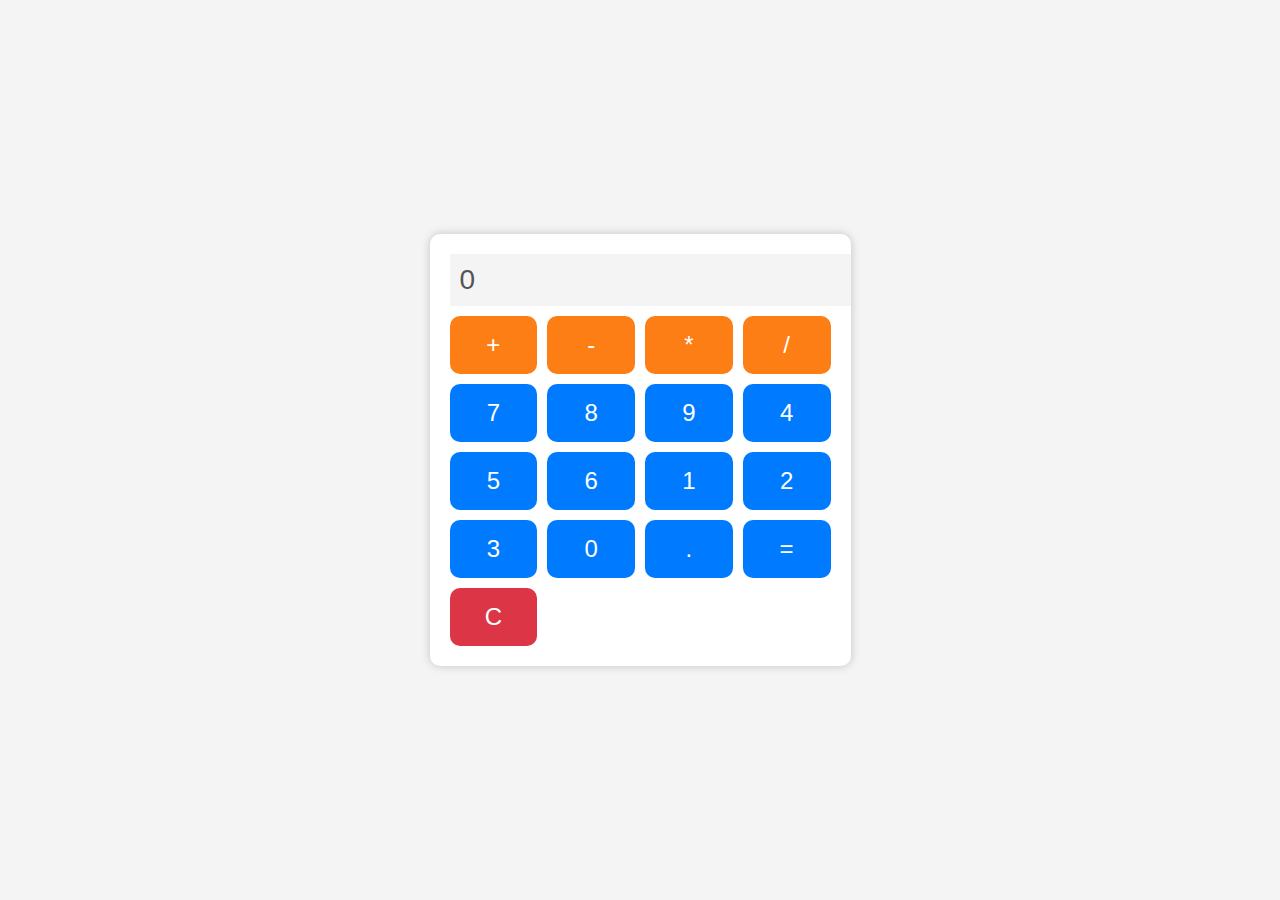
<file: paritosh-1/calculator/index.html>
<!DOCTYPE html>
<html lang="en">
<head>
    <meta charset="UTF-8">
    <meta name="viewport" content="width=device-width, initial-scale=1.0">
    <title>Calculator</title>
    <link rel="stylesheet" href="./style.css">
    <link rel="stylesheet" href="./script.js">
</head>
<body>
    <div class="calculator">
        <input type="text" id="display" class="display" value="0" disabled>
        <div class="buttons">
            <button class="operator" onclick="appendToDisplay('+')">+</button>
            <button class="operator" onclick="appendToDisplay('-')">-</button>
            <button class="operator" onclick="appendToDisplay('*')">*</button>
            <button class="operator" onclick="appendToDisplay('/')">/</button>
            <button class="number" onclick="appendToDisplay('7')">7</button>
            <button class="number" onclick="appendToDisplay('8')">8</button>
            <button class="number" onclick="appendToDisplay('9')">9</button>
            <button class="number" onclick="appendToDisplay('4')">4</button>
            <button class="number" onclick="appendToDisplay('5')">5</button>
            <button class="number" onclick="appendToDisplay('6')">6</button>
            <button class="number" onclick="appendToDisplay('1')">1</button>
            <button class="number" onclick="appendToDisplay('2')">2</button>
            <button class="number" onclick="appendToDisplay('3')">3</button>
            <button class="number" onclick="appendToDisplay('0')">0</button>
            <button class="number" onclick="appendToDisplay('.')">.</button>
            <button class="calculate" onclick="calculate()">=</button>
            <button class="clear" onclick="clearDisplay()">C</button>
        </div>
    </div>
    <script src="script.js"></script>
</body>
</html>
</file>
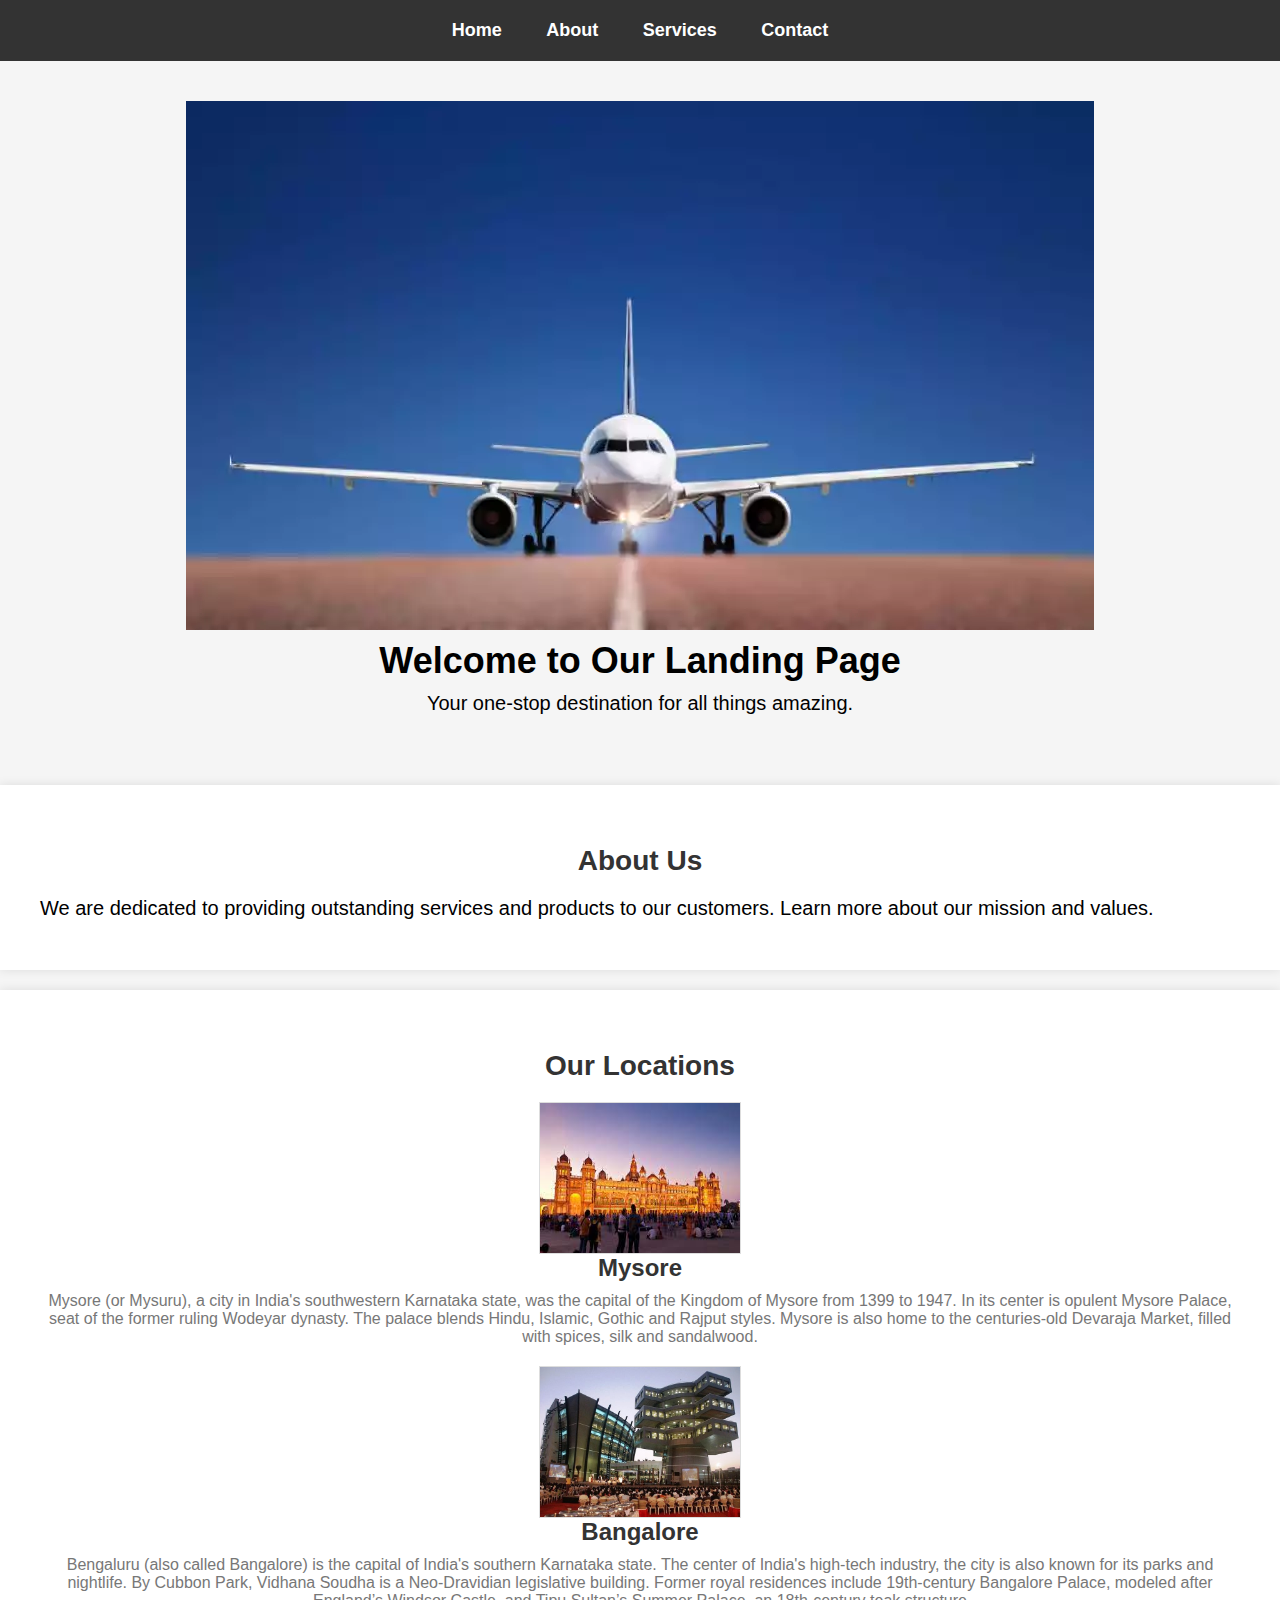
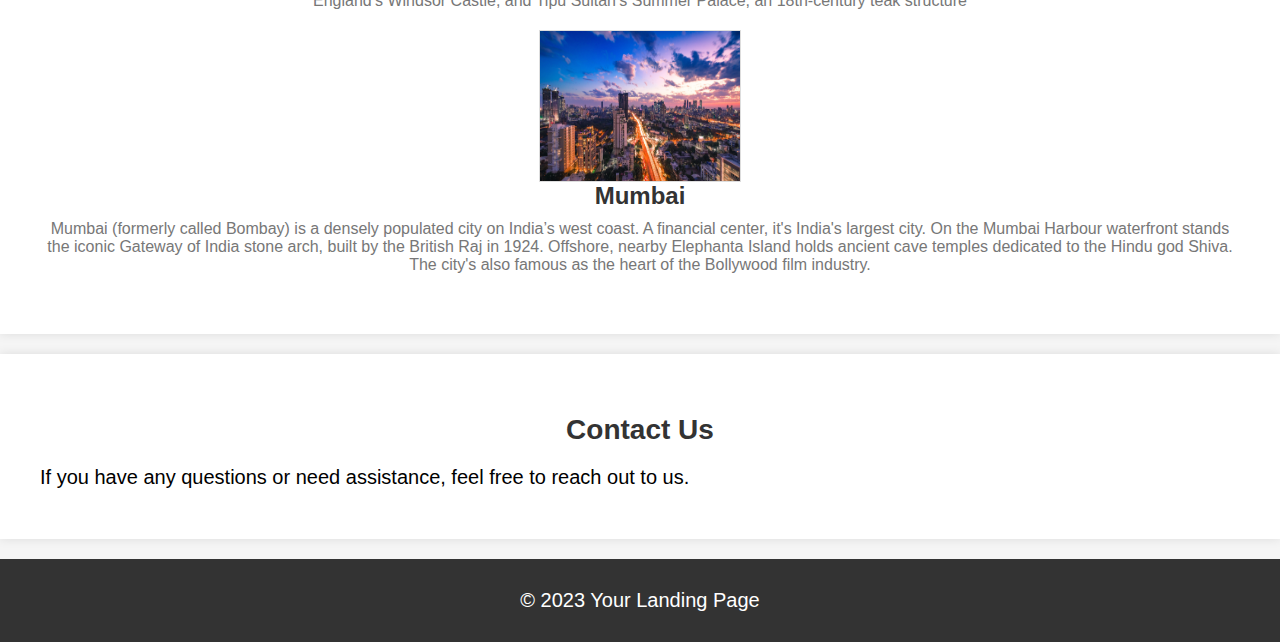
<file: paritosh-1/landing page/index.html>
<!DOCTYPE html>
<html lang="en">
<head>
    <meta charset="UTF-8">
    <meta name="viewport" content="width=device-width, initial-scale=1.0">
    <title>Your Landing Page</title>
    <link rel="stylesheet" href="./style.css">
</head>
<body>
    <header>
        <nav>
            <ul>
                <li><a href="#home">Home</a></li>
                <li><a href="#about">About</a></li>
                <li><a href="#services">Services</a></li>
                <li><a href="#contact">Contact</a></li>
            </ul>
        </nav>
    </header>

    <section id="home" class="hero">
        <img src="Airplane-Landings.webp" alt="Landing Page Image" class="hero-image">
        <h1>Welcome to Our Landing Page</h1>
        <p>Your one-stop destination for all things amazing.</p>
    </section>

    <section id="about" class="about">
        <h2>About Us</h2>
        <p>We are dedicated to providing outstanding services and products to our customers. Learn more about our mission and values.</p>
    </section>

   <section id="locations" class="locations">
        <h2>Our Locations</h2>
        <div class="location">
            <img src="mysore.jpg" alt="Location 1">
            <h3>Mysore</h3>
            <p>Mysore (or Mysuru), a city in India's southwestern Karnataka state, was the capital of the Kingdom of Mysore from 1399 to 1947. In its center is opulent Mysore Palace, seat of the former ruling Wodeyar dynasty. The palace blends Hindu, Islamic, Gothic and Rajput styles. Mysore is also home to the centuries-old Devaraja Market, filled with spices, silk and sandalwood.</p>
        </div>
        <div class="location">
            <img src="Bangalore_India.jpg" alt="Location 2">
            <h3>Bangalore</h3>
            <p>Bengaluru (also called Bangalore) is the capital of India's southern Karnataka state. The center of India's high-tech industry, the city is also known for its parks and nightlife. By Cubbon Park, Vidhana Soudha is a Neo-Dravidian legislative building. Former royal residences include 19th-century Bangalore Palace, modeled after England’s Windsor Castle, and Tipu Sultan’s Summer Palace, an 18th-century teak structure</p>
        </div>
        <div class="location">
            <img src="Mumbai.jpg" alt="Location 3">
            <h3>Mumbai</h3>
            <p>Mumbai (formerly called Bombay) is a densely populated city on India’s west coast. A financial center, it's India's largest city. On the Mumbai Harbour waterfront stands the iconic Gateway of India stone arch, built by the British Raj in 1924. Offshore, nearby Elephanta Island holds ancient cave temples dedicated to the Hindu god Shiva. The city's also famous as the heart of the Bollywood film industry.</p>
        </div>
    </section>

    <section id="contact" class="contact">
        <h2>Contact Us</h2>
        <p>If you have any questions or need assistance, feel free to reach out to us.</p>
        <div class="contact-form">
            <!-- Add your contact form here -->
        </div>
    </section>

    <footer>
        <p>&copy; 2023 Your Landing Page</p>
    </footer>
</body>
</html>
</file>
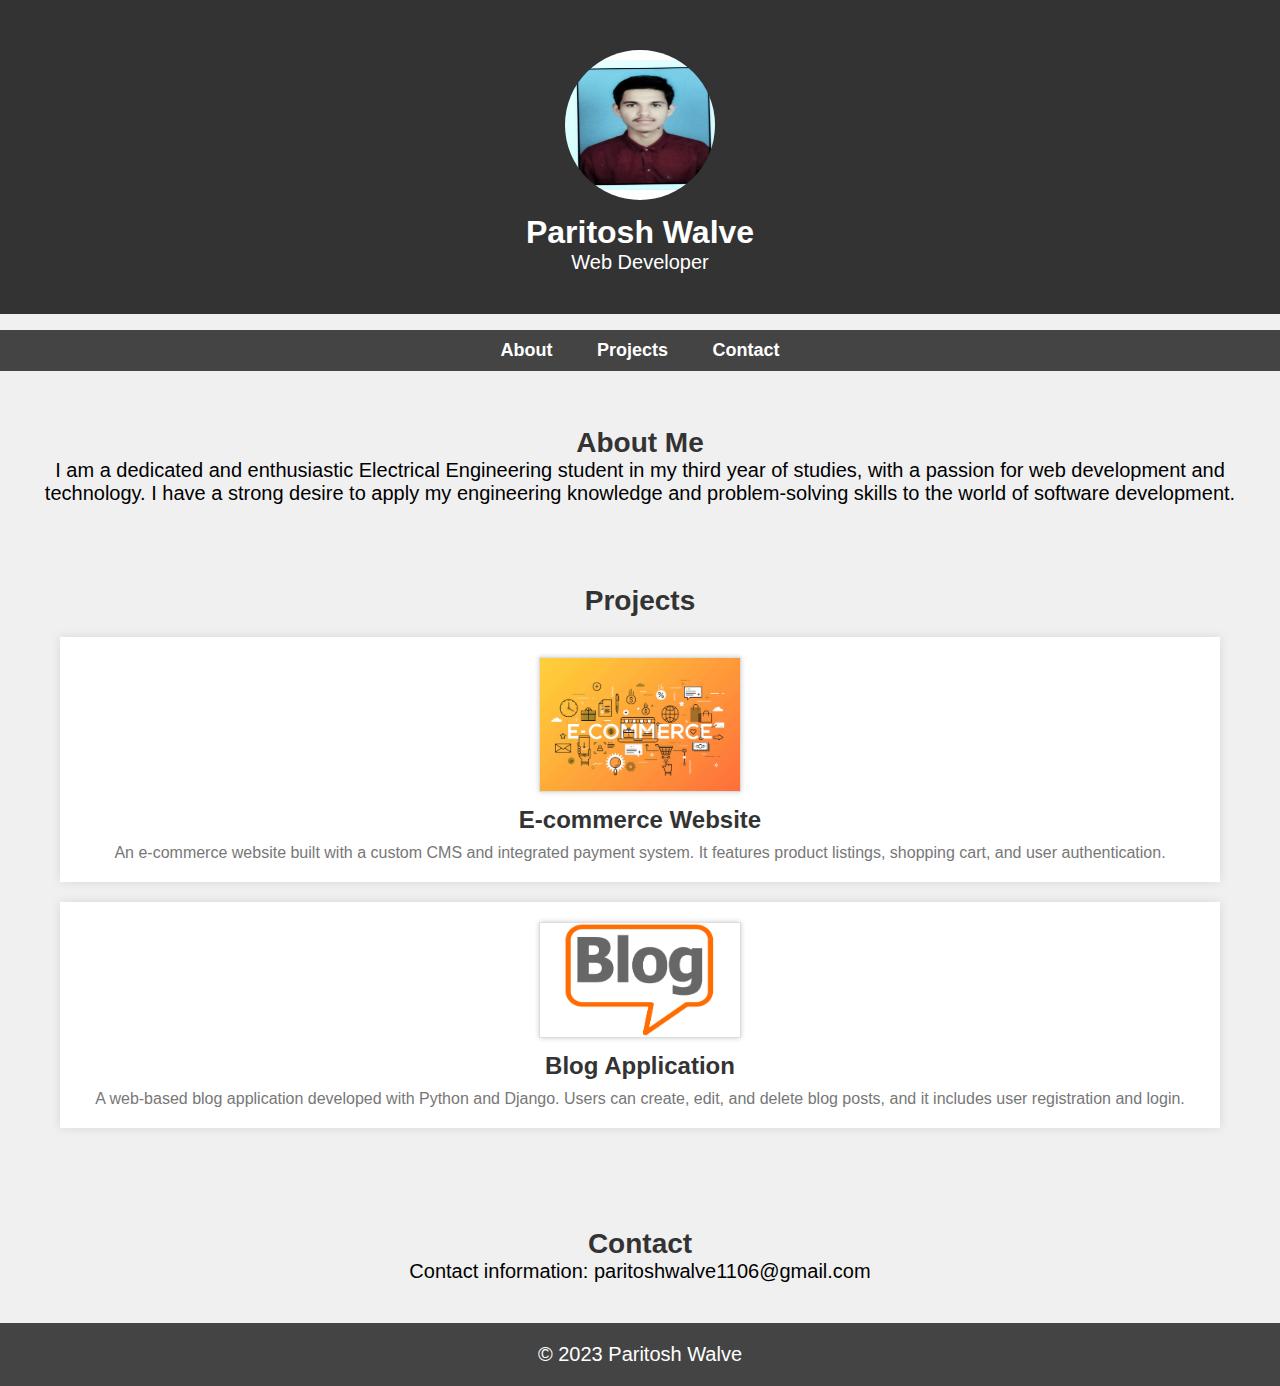
<file: paritosh-1/paritosh/index.html>
<!DOCTYPE html>
<html lang="en">
<head>
    <meta charset="UTF-8">
    <meta name="viewport" content="width=device-width, initial-scale=1.0">
    <title>Paritosh - Portfolio</title>
    <link rel="stylesheet" href="./style.css">
</head>
<body>
    <header>
        <img src="paritosh.jpeg" alt="Your Name" id="profile-image">
        <h1>Paritosh Walve</h1>
        <p>Web Developer</p>
    </header>
    
    <nav>
        <ul>
            <li><a href="#about">About</a></li>
            <li><a href="#projects">Projects</a></li>
            <li><a href="#contact">Contact</a></li>
        </ul>
    </nav>

    <section id="about">
        <h2>About Me</h2>
        <p>I am a dedicated and enthusiastic Electrical Engineering student in my third year of studies, with a passion for web development and technology. I have a strong desire to apply my engineering knowledge and problem-solving skills to the world of software development.</p>
    </section>

    <section id="projects">
        <h2>Projects</h2>
        <div class="project">
            <img src="ecommerce3-1.jpg" alt="Project 2">
            <h3>E-commerce Website</h3>
            <p>An e-commerce website built with a custom CMS and integrated payment system. It features product listings, shopping cart, and user authentication.</p>
        </div>
        
        <div class="project">
            <img src="Blog_pic-1030x584.png" alt="Project 3">
            <h3>Blog Application</h3>
            <p>A web-based blog application developed with Python and Django. Users can create, edit, and delete blog posts, and it includes user registration and login.</p>
        </div>
    </section>

    <section id="contact">
        <h2>Contact</h2>
        <p>Contact information: paritoshwalve1106@gmail.com</p>
    </section>

    <footer>
        <p>&copy; 2023 Paritosh Walve</p>
    </footer>
</body>
</html>
</file>
<file: paritosh-1/calculator/style.css>
body {
    display: flex;
    justify-content: center;
    align-items: center;
    height: 100vh;
    margin: 0;
    background-color: #f4f4f4;
}

.calculator {
    text-align: center;
    background-color: #fff;
    border-radius: 10px;
    box-shadow: 0 0 10px rgba(0, 0, 0, 0.2);
    padding: 20px;
}

.display {
    width: 100%;
    font-size: 28px;
    padding: 10px;
    margin-bottom: 10px;
    border: none;
    background-color: #f4f4f4;
}

.buttons {
    display: grid;
    grid-template-columns: repeat(4, 1fr);
    gap: 10px;
}

button {
    font-size: 24px;
    padding: 15px;
    border: none;
    cursor: pointer;
    border-radius: 10px;
}

.operator {
    background-color: #fd7e14;
    color: white;
}

.operator:hover {
    background-color: #ff923b;
}

.number, .calculate {
    background-color: #007bff;
    color: white;
}

.number:hover, .calculate:hover {
    background-color: #0056b3;
}

.clear {
    background-color: #dc3545;
    color: white;
}

.clear:hover {
    background-color: #c82333;
}
</file>
<file: paritosh-1/landing page/style.css>
/* Reset some default browser styles */
body, h1, h2, h3, p, ul, li {
    margin: 0;
    padding: 0;
}

body {
    font-family: Arial, sans-serif;
    background-color: #f5f5f5;
    margin: 0;
    padding: 0;
}

header {
    background-color: #333;
    color: #fff;
    padding: 20px 0;
    text-align: center;
}

nav ul {
    list-style-type: none;
}

nav li {
    display: inline;
    margin: 0 20px;
}

nav a {
    text-decoration: none;
    color: #fff;
    font-size: 18px;
    font-weight: bold;
}

.hero-image {
    display: block;
    margin: 0 auto;
    max-width: 100%;
    height: auto;
}

.hero {
    text-align: center;
    padding: 40px;
}

h1 {
    font-size: 36px;
    margin: 10px 0;
}

p {
    font-size: 20px;
    margin: 10px 0;
}

h2 {
    font-size: 28px;
    color: #333;
    text-align: center;
    margin: 20px 0;
}

.about, .services, .contact {
    padding: 40px;
    background-color: #fff;
    box-shadow: 0 0 10px rgba(0, 0, 0, 0.1);
    margin: 20px 0;
}

.service {
    margin: 20px 0;
}

.service h3 {
    font-size: 24px;
    color: #333;
}

.service p {
    font-size: 16px;
    color: #777;
}

footer {
    text-align: center;
    background-color: #333;
    color: #fff;
    padding: 20px 0;
}

.locations {
    padding: 40px;
    background-color: #fff;
    box-shadow: 0 0 10px rgba(0, 0, 0, 0.1);
    margin: 20px 0;
}

.locations {
    padding: 40px;
    background-color: #fff;
    box-shadow: 0 0 10px rgba(0, 0, 0, 0.1);
    margin: 20px 0;
}

.location {
    margin: 20px 0;
    text-align: center;
}

.location img {
    display: block;
    margin: 0 auto;
    width: 200px; /* Set the desired width for all location images */
    height: 150px; /* Set the desired height for all location images */
    border: 1px solid #ddd;
}

.location h3 {
    font-size: 24px;
    color: #333;
}

.location p {
    font-size: 16px;
    color: #777;
}
</file>
<file: paritosh-1/paritosh/style.css>
/* Reset some default browser styles */
body, h1, h2, h3, p {
    margin: 0;
    padding: 0;
}

body {
    font-family: 'Arial', sans-serif;
    background-color: #f0f0f0;
}

header {
    text-align: center;
    background-color: #333;
    color: #fff;
    padding: 40px 0;
}

#profile-image {
    width: 150px;
    height: 150px;
    border-radius: 50%;
    margin: 10px;
}

h1 {
    font-size: 32px;
}

p {
    font-size: 20px;
}

nav ul {
    list-style-type: none;
    text-align: center;
    background-color: #444;
    padding: 10px 0;
}

nav li {
    display: inline;
    margin: 0 20px;
}

nav a {
    text-decoration: none;
    color: #fff;
    font-size: 18px;
    font-weight: bold;
}

section {
    padding: 40px;
    text-align: center;
}

h2 {
    font-size: 28px;
    color: #333;
}

.project {
    margin: 20px;
    text-align: center;
    background-color: #fff;
    padding: 20px;
    box-shadow: 0 0 10px rgba(0, 0, 0, 0.1);
}

.project img {
    max-width: 100%;
    height: auto;
    border: 1px solid #ddd;
}

.project h3 {
    margin: 10px 0;
    font-size: 24px;
    color: #333;
}

.project p {
    font-size: 16px;
    color: #777;
}

footer {
    text-align: center;
    background-color: #444;
    color: #fff;
    padding: 20px 0;
}

/* Add this CSS to your styles.css */

.project img {
    max-width: 100%; /* Ensure images don't exceed their container width */
    height: auto; /* Maintain the image's aspect ratio */
    border: 1px solid #ddd; /* Add a border around the images */
    box-shadow: 0 0 5px rgba(0, 0, 0, 0.2); /* Add a subtle shadow effect */
}

/* If you want to limit the image dimensions, you can set a maximum width and height like this */
.project img {
    max-width: 200px; /* Set a maximum width */
    max-height: 150px; /* Set a maximum height */
}
</file>
